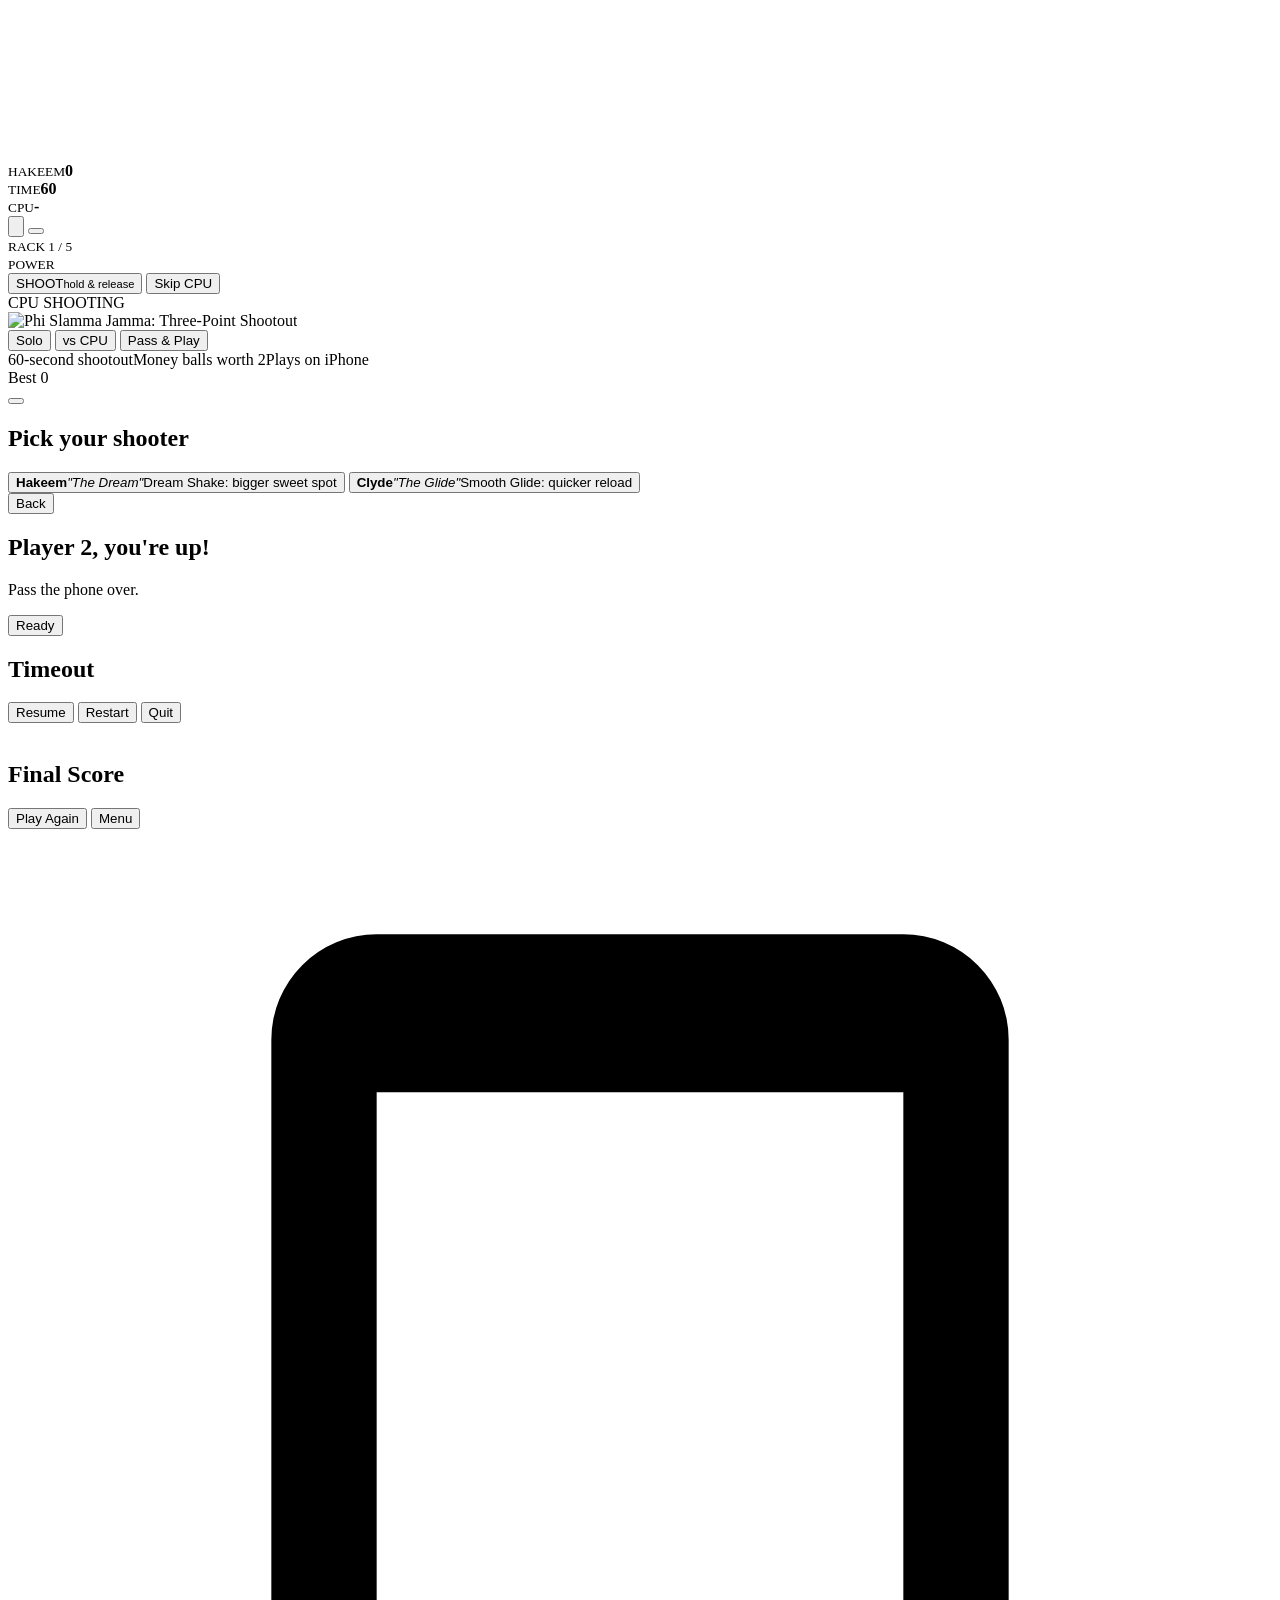
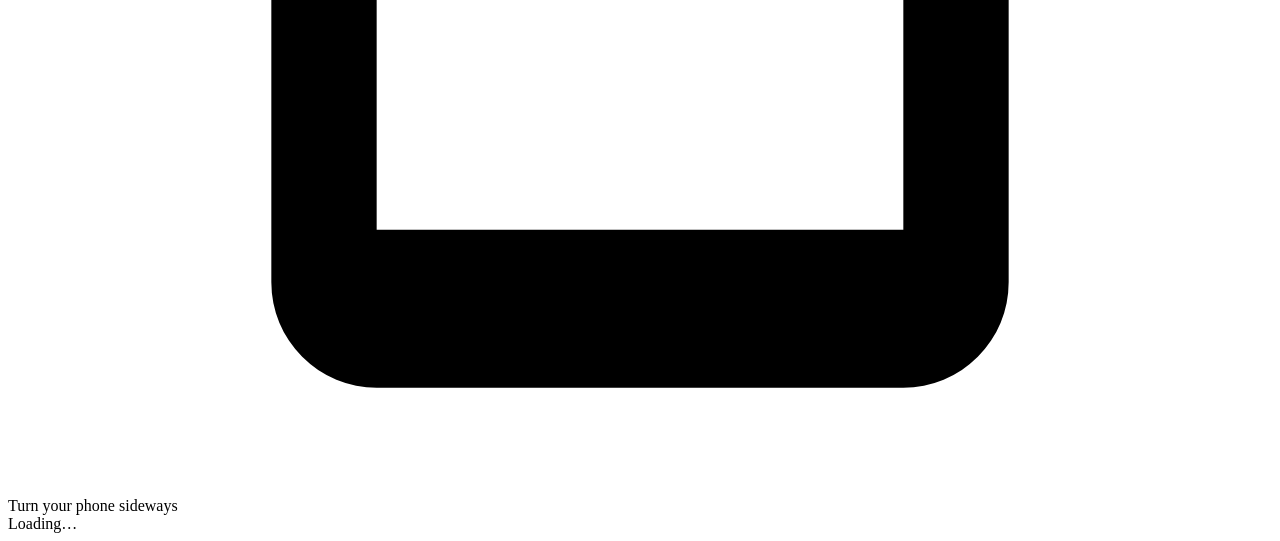
<file: src/template.html>
<!DOCTYPE html>
<html lang="en">
<head>
<meta charset="utf-8">
<meta name="viewport" content="width=device-width,initial-scale=1,maximum-scale=1,user-scalable=no,viewport-fit=cover">
<meta name="apple-mobile-web-app-capable" content="yes">
<meta name="mobile-web-app-capable" content="yes">
<meta name="apple-mobile-web-app-status-bar-style" content="black-translucent">
<meta name="theme-color" content="#2a1238">
<link rel="icon" href="data:,">
<title>Phi Slamma Jamma: Three-Point Shootout</title>
<style>/*CSS*/</style>
</head>
<body>
<div id="app">
  <canvas id="gl"></canvas>
  <div id="hud" class="hidden">
    <div id="board">
      <div class="sbSide"><small id="sbName">HAKEEM</small><b id="sbScore">0</b></div>
      <div class="sbMid"><small>TIME</small><b id="sbTime">60</b></div>
      <div class="sbSide" id="sbOppWrap"><small id="sbOppName">CPU</small><b id="sbOpp">-</b></div>
    </div>
    <div id="topRight">
      <button id="btnPause" class="roundBtn" aria-label="Pause"><svg viewBox="0 0 24 24"><rect x="6" y="5" width="4.2" height="14" rx="1.4"/><rect x="13.8" y="5" width="4.2" height="14" rx="1.4"/></svg></button>
      <button id="btnMute" class="roundBtn" aria-label="Sound"></button>
    </div>
    <div id="rackWrap"><small id="rackLabel">RACK 1 / 5</small><div id="rackBalls"></div></div>
    <div id="callout"></div>
    <div id="meter"><div id="meterTrack"><i id="meterSweet"></i><i id="meterFill"></i></div><small>POWER</small></div>
    <div id="shootZone" aria-hidden="true"></div>
    <button id="btnShoot" type="button" aria-label="Shoot"><span>SHOOT</span><small>hold &amp; release</small></button>
    <button id="btnSkip" type="button" class="pill small hidden">Skip CPU</button>
    <div id="cpuTag" class="hidden">CPU SHOOTING</div>
  </div>

  <section id="title" class="screen show">
    <div class="titleInner">
      <img id="logo" alt="Phi Slamma Jamma: Three-Point Shootout">
      <div class="modes">
        <button class="pill go" data-mode="solo">Solo</button>
        <button class="pill go" data-mode="cpu">vs CPU</button>
        <button class="pill go" data-mode="pass">Pass &amp; Play</button>
      </div>
      <div class="perks"><span>60-second shootout</span><span>Money balls worth 2</span><span>Plays on iPhone</span></div>
      <div id="bestScore" class="best">Best 0</div>
    </div>
    <button id="btnMuteTitle" class="roundBtn muteTop" aria-label="Sound"></button>
  </section>

  <section id="select" class="screen">
    <div class="selInner">
      <h2 id="selTitle">Pick your shooter</h2>
      <div class="cards">
        <button class="card" data-char="hakeem"><img id="cardHakeem" alt=""><b>Hakeem</b><i>"The Dream"</i><span>Dream Shake: bigger sweet spot</span></button>
        <button class="card" data-char="clyde"><img id="cardClyde" alt=""><b>Clyde</b><i>"The Glide"</i><span>Smooth Glide: quicker reload</span></button>
      </div>
      <button id="selBack" class="pill small">Back</button>
    </div>
  </section>

  <section id="handoff" class="screen">
    <div class="modal">
      <h2 id="hoTitle">Player 2, you're up!</h2>
      <p id="hoSub">Pass the phone over.</p>
      <button id="hoGo" class="pill go">Ready</button>
    </div>
  </section>

  <section id="pause" class="screen">
    <div class="modal">
      <h2>Timeout</h2>
      <button id="pResume" class="pill go">Resume</button>
      <button id="pRestart" class="pill">Restart</button>
      <button id="pQuit" class="pill">Quit</button>
    </div>
  </section>

  <section id="results" class="screen">
    <div class="resInner">
      <img id="resHero" alt="">
      <div class="modal">
        <h2 id="resTitle">Final Score</h2>
        <div id="resRows" class="stats"></div>
        <p id="resSub" class="sub"></p>
        <div class="row">
          <button id="resAgain" class="pill go">Play Again</button>
          <button id="resMenu" class="pill">Menu</button>
        </div>
      </div>
    </div>
  </section>

  <div id="rotate"><div class="rotBox"><svg viewBox="0 0 24 24"><path d="M7 2h10a2 2 0 0 1 2 2v16a2 2 0 0 1-2 2H7a2 2 0 0 1-2-2V4a2 2 0 0 1 2-2zm0 3v14h10V5z"/></svg><span>Turn your phone sideways</span></div></div>
  <div id="loading">Loading…</div>
</div>
<script>/*SCRIPT*/</script>
</body>
</html>
</file>
